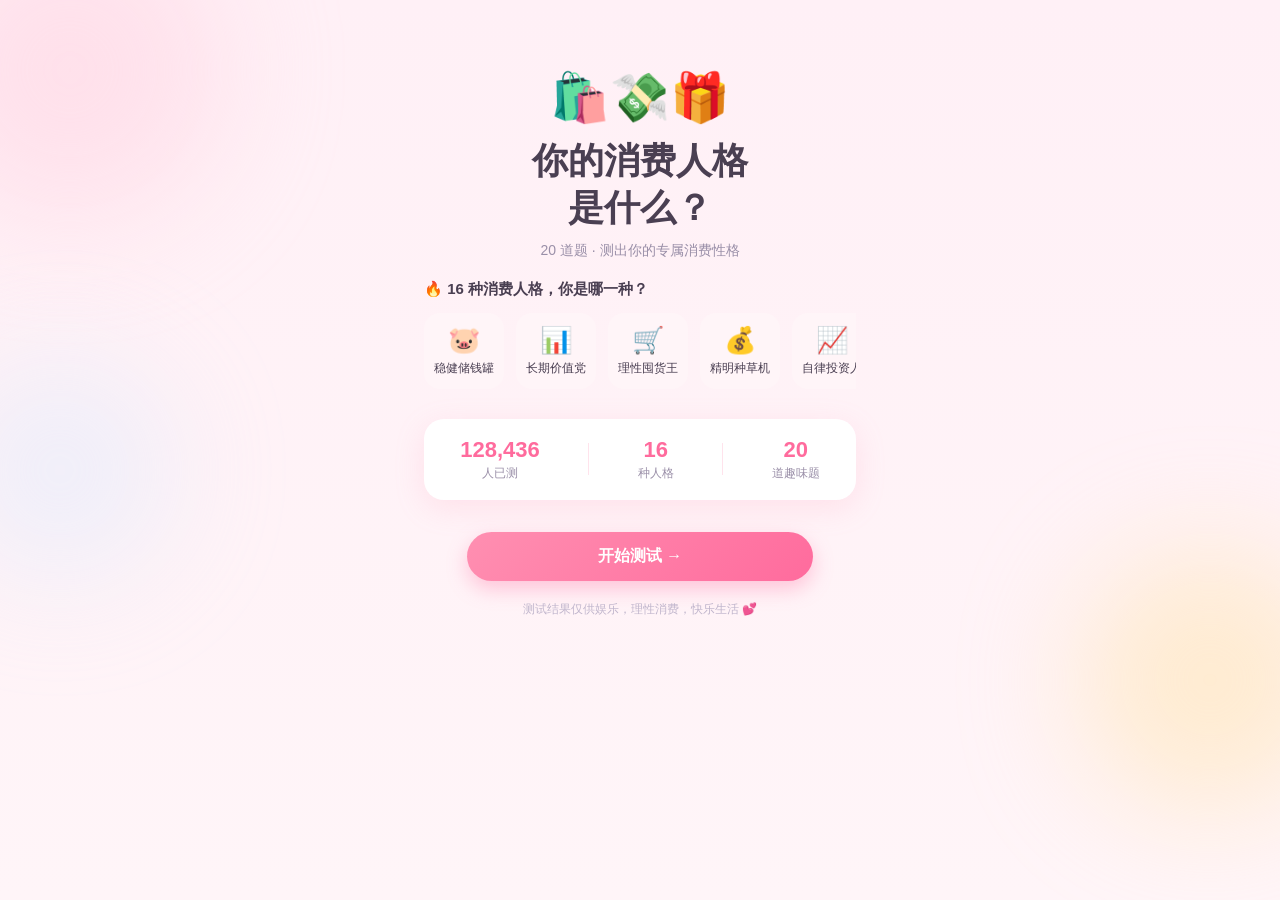
<file: index.html>
<!DOCTYPE html>
<html lang="zh-CN">
<head>
  <meta charset="UTF-8" />
  <meta name="viewport" content="width=device-width, initial-scale=1.0, maximum-scale=1.0, user-scalable=no" />
  <title>你的消费人格是什么？</title>
  <link rel="stylesheet" href="style.css" />
</head>
<body>
  <!-- 背景装饰 -->
  <div class="bg-decor">
    <div class="blob blob-1"></div>
    <div class="blob blob-2"></div>
    <div class="blob blob-3"></div>
  </div>

  <div class="app">

    <!-- ========== 首页 ========== -->
    <section class="screen screen-home active" id="screen-home">
      <div class="hero">
        <div class="hero-emoji">🛍️💸🎁</div>
        <h1 class="hero-title">你的消费人格<br/>是什么？</h1>
        <p class="hero-sub">20 道题 · 测出你的专属消费性格</p>
      </div>

      <div class="marquee-card">
        <div class="marquee-title">🔥 16 种消费人格，你是哪一种？</div>
        <div class="marquee-scroll" id="marquee-list"></div>
      </div>

      <div class="stats">
        <div class="stat"><div class="stat-num">128,436</div><div class="stat-label">人已测</div></div>
        <div class="stat-divider"></div>
        <div class="stat"><div class="stat-num">16</div><div class="stat-label">种人格</div></div>
        <div class="stat-divider"></div>
        <div class="stat"><div class="stat-num">20</div><div class="stat-label">道趣味题</div></div>
      </div>

      <button class="btn btn-primary btn-start" onclick="startQuiz()">开始测试 →</button>
      <p class="footer-tip">测试结果仅供娱乐，理性消费，快乐生活 💕</p>
    </section>

    <!-- ========== 答题页 ========== -->
    <section class="screen screen-quiz" id="screen-quiz">
      <div class="progress-wrap">
        <div class="progress-bar"><div class="progress-inner" id="progress-inner"></div></div>
        <div class="progress-text" id="progress-text">1 / 20</div>
      </div>

      <div class="card question-card">
        <span class="q-dimension" id="q-dimension"></span>
        <h2 class="q-title" id="q-title"></h2>
        <div class="options" id="options"></div>
      </div>

      <div class="quiz-bottom">
        <button class="btn btn-ghost" id="btn-back" onclick="prevQuestion()" style="display:none">上一题</button>
        <button class="btn btn-primary" id="btn-next" onclick="nextQuestion()" disabled>下一题 →</button>
      </div>
    </section>

    <!-- ========== 结果页 ========== -->
    <section class="screen screen-result" id="screen-result">
      <div class="persona-card" id="persona-card">
        <div class="persona-emoji" id="p-emoji"></div>
        <div class="persona-code" id="p-code"></div>
        <div class="persona-name" id="p-name"></div>
        <div class="persona-tagline" id="p-tagline"></div>
        <div class="tags" id="p-tags"></div>
      </div>

      <div class="card advice-card">
        <div class="section-title">🌱 一句避坑建议</div>
        <div class="advice-text" id="p-advice"></div>
      </div>

      <button class="btn btn-primary" onclick="goDeepReport()">📊 查看深度报告</button>

      <div class="result-actions">
        <button class="btn btn-ghost" onclick="shareResult()">分享结果</button>
        <button class="btn btn-ghost" onclick="retry()">再测一次</button>
      </div>
    </section>

    <!-- ========== 深度报告页 ========== -->
    <section class="screen screen-deep" id="screen-deep">
      <div class="report-head">
        <div class="rh-emoji" id="rh-emoji"></div>
        <div class="rh-code" id="rh-code"></div>
        <div class="rh-name" id="rh-name"></div>
        <div class="rh-sub">专属消费性格深度报告</div>
      </div>

      <div class="card section" id="note-section" style="display:none">
        <div class="section-title">🎯 你的答题画像</div>
        <div class="section-text" id="rh-note"></div>
      </div>

      <div class="card section">
        <div class="section-title">📝 人格概览</div>
        <div class="section-text" id="rh-overview"></div>
      </div>
      <div class="card section">
        <div class="section-title">✨ 消费优势</div>
        <div class="list" id="rh-strengths"></div>
      </div>
      <div class="card section">
        <div class="section-title">⚠️ 需要注意</div>
        <div class="list" id="rh-weaknesses"></div>
      </div>
      <div class="card section">
        <div class="section-title">🛡️ 避坑建议</div>
        <div class="list" id="rh-advice"></div>
      </div>
      <div class="card section">
        <div class="section-title">💰 理财建议</div>
        <div class="list" id="rh-financial"></div>
      </div>

      <div class="report-footer">
        <button class="btn btn-ghost" onclick="shareResult()">分享报告</button>
        <button class="btn btn-ghost" onclick="backToResult()">返回结果</button>
      </div>
    </section>

  </div>

  <!-- Toast -->
  <div class="toast" id="toast"></div>

  <script src="data.js"></script>
  <script src="script.js"></script>
</body>
</html>
</file>
<file: style.css>
/* ===== 全局变量 ===== */
:root {
  --primary: #FF8FB1;
  --primary-dark: #FF6B9D;
  --accent: #B8E0D2;
  --accent-2: #FFE3A9;
  --bg: #FFF5F8;
  --card: #FFFFFF;
  --text: #4A3F52;
  --text-light: #9A8FA8;
  --shadow: 0 8px 30px rgba(255, 143, 177, 0.18);
}

* { margin: 0; padding: 0; box-sizing: border-box; -webkit-tap-highlight-color: transparent; }

html, body {
  font-family: -apple-system, BlinkMacSystemFont, "PingFang SC", "Helvetica Neue", Helvetica, Arial, sans-serif;
  color: var(--text);
  background: linear-gradient(180deg, #FFF0F6 0%, #FFF5F8 100%);
  min-height: 100vh;
  font-size: 15px;
  overflow-x: hidden;
}

/* ===== 背景装饰光斑 ===== */
.bg-decor { position: fixed; inset: 0; z-index: 0; overflow: hidden; pointer-events: none; }
.blob {
  position: absolute;
  border-radius: 50%;
  filter: blur(60px);
  opacity: 0.5;
}
.blob-1 { width: 300px; height: 300px; background: #FFD1E0; top: -80px; left: -80px; }
.blob-2 { width: 260px; height: 260px; background: #FFE3A9; bottom: 10%; right: -60px; }
.blob-3 { width: 220px; height: 220px; background: #D1E8FF; top: 40%; left: -50px; opacity: 0.35; }

/* ===== 应用容器 ===== */
.app {
  position: relative;
  z-index: 1;
  max-width: 480px;
  margin: 0 auto;
  min-height: 100vh;
  padding: 20px;
}

/* ===== 分屏切换 ===== */
.screen { display: none; animation: fadeIn 0.35s ease; }
.screen.active { display: block; }

@keyframes fadeIn {
  from { opacity: 0; transform: translateY(16px); }
  to { opacity: 1; transform: translateY(0); }
}

/* ===== 通用卡片 ===== */
.card {
  background: var(--card);
  border-radius: 24px;
  padding: 24px 20px;
  box-shadow: var(--shadow);
}

/* ===== 按钮 ===== */
.btn {
  display: block;
  width: 100%;
  border: none;
  border-radius: 999px;
  font-size: 16px;
  font-weight: 600;
  padding: 14px 0;
  text-align: center;
  cursor: pointer;
  transition: transform 0.15s ease, box-shadow 0.15s ease, opacity 0.15s;
  font-family: inherit;
}
.btn:active { transform: scale(0.97); }
.btn:disabled { opacity: 0.4; cursor: not-allowed; }

.btn-primary {
  background: linear-gradient(135deg, #FF8FB1 0%, #FF6B9D 100%);
  color: #fff;
  box-shadow: 0 8px 20px rgba(255, 107, 157, 0.35);
}
.btn-ghost {
  background: #fff;
  color: var(--primary-dark);
  border: 2px solid #FFD1E0;
}

/* ===== 首页 ===== */
.hero { text-align: center; padding: 30px 0 20px; }
.hero-emoji { font-size: 48px; margin-bottom: 12px; animation: bounce 2s ease-in-out infinite; }
@keyframes bounce { 0%,100%{transform:translateY(0);} 50%{transform:translateY(-8px);} }
.hero-title { font-size: 32px; font-weight: 900; line-height: 1.3; margin-bottom: 10px; }
.hero-sub { font-size: 14px; color: var(--text-light); }

.marquee-card { margin-bottom: 24px; }
.marquee-title { font-size: 15px; font-weight: 700; margin-bottom: 14px; }
.marquee-scroll {
  display: flex;
  gap: 12px;
  overflow-x: auto;
  padding-bottom: 6px;
  scrollbar-width: none;
}
.marquee-scroll::-webkit-scrollbar { display: none; }
.marquee-item {
  flex-shrink: 0;
  display: flex;
  flex-direction: column;
  align-items: center;
  background: #FFF5F8;
  border-radius: 16px;
  padding: 12px 10px;
  min-width: 72px;
}
.m-emoji { font-size: 26px; }
.m-name { font-size: 12px; margin-top: 4px; color: var(--text); }

.stats {
  display: flex;
  align-items: center;
  justify-content: space-around;
  background: #fff;
  border-radius: 20px;
  padding: 18px 12px;
  box-shadow: var(--shadow);
  margin-bottom: 32px;
}
.stat { text-align: center; }
.stat-num { font-size: 22px; font-weight: 800; color: var(--primary-dark); }
.stat-label { font-size: 12px; color: var(--text-light); margin-top: 2px; }
.stat-divider { width: 1px; height: 32px; background: #FFE3EC; }

.btn-start { width: 80%; margin: 0 auto 20px; }
.footer-tip { text-align: center; font-size: 12px; color: #C0B5CC; }

/* ===== 答题页 ===== */
.progress-wrap { display: flex; align-items: center; margin-bottom: 20px; }
.progress-bar {
  flex: 1; height: 10px; background: #FFE3EC; border-radius: 999px; overflow: hidden; margin-right: 12px;
}
.progress-inner {
  height: 100%; background: linear-gradient(90deg, #FF8FB1, #FF6B9D); border-radius: 999px;
  transition: width 0.3s ease; width: 0;
}
.progress-text { font-size: 13px; color: var(--primary-dark); font-weight: 600; }

.question-card { animation: fadeIn 0.3s ease; }
.q-dimension {
  display: inline-block; font-size: 12px; color: var(--primary-dark);
  background: #FFF0F6; padding: 4px 12px; border-radius: 999px; margin-bottom: 14px;
}
.q-title { font-size: 20px; font-weight: 700; line-height: 1.5; margin-bottom: 24px; }

.options { display: flex; flex-direction: column; gap: 14px; }
.option {
  display: flex; align-items: center; padding: 16px 14px;
  background: #FFF8FB; border: 2px solid #FFE3EC; border-radius: 16px;
  cursor: pointer; transition: all 0.2s ease;
}
.option:hover { border-color: #FFC4D6; }
.option.active {
  background: linear-gradient(135deg, #FFF0F6, #FFE3EC);
  border-color: var(--primary);
  box-shadow: 0 4px 14px rgba(255, 143, 177, 0.25);
}
.option-circle {
  width: 32px; height: 32px; border-radius: 50%; background: #fff;
  color: var(--primary-dark); font-weight: 700; font-size: 15px;
  display: flex; align-items: center; justify-content: center; margin-right: 12px; flex-shrink: 0;
}
.option.active .option-circle { background: var(--primary-dark); color: #fff; }
.option-text { flex: 1; font-size: 15px; line-height: 1.5; }
.option-check { color: var(--primary-dark); font-size: 20px; font-weight: 700; margin-left: 8px; display: none; }
.option.active .option-check { display: block; }

.quiz-bottom {
  position: sticky; bottom: 0; left: 0; right: 0;
  padding: 14px 0 calc(14px + env(safe-area-inset-bottom));
  background: rgba(255, 245, 248, 0.92);
  display: flex; gap: 12px; margin-top: 24px;
  backdrop-filter: blur(8px);
}
.quiz-bottom .btn-ghost { flex: 0 0 28%; font-size: 14px; padding: 12px 0; }
.quiz-bottom .btn-primary { flex: 1; }

/* ===== 解锁页 ===== */
.screen-unlock { text-align: center; padding-top: 30px; }
.lock-emoji { font-size: 60px; margin-bottom: 12px; animation: shake 0.6s ease; }
@keyframes shake { 0%,100%{transform:rotate(0);} 25%{transform:rotate(-10deg);} 75%{transform:rotate(10deg);} }
.lock-title { font-size: 22px; font-weight: 800; margin-bottom: 8px; }
.lock-sub { font-size: 14px; color: var(--text-light); margin-bottom: 30px; }

.preview-card {
  height: 160px; border-radius: 24px; overflow: hidden; position: relative;
  background: linear-gradient(135deg, #FFE3EC, #FFF0F6); margin-bottom: 30px;
}
.preview-blur {
  position: absolute; inset: 0; display: flex; flex-direction: column;
  align-items: center; justify-content: center; filter: blur(6px);
}
.preview-emoji { font-size: 48px; margin-bottom: 6px; }
.preview-name { font-size: 18px; font-weight: 700; }
.preview-mask {
  position: absolute; inset: 0; background: rgba(255,255,255,0.45);
  display: flex; align-items: center; justify-content: center;
  font-size: 14px; color: var(--primary-dark); font-weight: 600;
}

.unlock-methods { display: flex; flex-direction: column; gap: 14px; }
.method-card {
  display: flex; align-items: center; text-align: left;
  background: #fff; border-radius: 20px; padding: 18px 16px;
  box-shadow: 0 6px 20px rgba(255, 143, 177, 0.12);
  border: none; cursor: pointer; font-family: inherit;
}
.method-card:active { transform: scale(0.98); }
.method-ad { border: 2px solid #FFD1E0; }
.method-share { border: 2px solid #D1E8FF; }
.method-icon { font-size: 32px; margin-right: 14px; }
.method-info { flex: 1; }
.method-title { font-size: 16px; font-weight: 700; margin-bottom: 3px; }
.method-desc { font-size: 12px; color: var(--text-light); }
.method-arrow { font-size: 24px; color: #C0B5CC; }

/* ===== 结果页 ===== */
.persona-card {
  background: linear-gradient(135deg, #FF8FB1 0%, #FF6B9D 100%);
  border-radius: 28px; padding: 40px 24px; text-align: center; color: #fff;
  box-shadow: 0 14px 36px rgba(255, 107, 157, 0.35); margin-bottom: 20px;
  animation: popIn 0.5s ease;
}
@keyframes popIn { 0%{transform:scale(0.85);opacity:0;} 100%{transform:scale(1);opacity:1;} }
.persona-emoji { font-size: 60px; margin-bottom: 10px; }
.persona-code { font-size: 14px; letter-spacing: 4px; opacity: 0.9; margin-bottom: 4px; }
.persona-name { font-size: 30px; font-weight: 900; margin-bottom: 10px; }
.persona-tagline { font-size: 14px; opacity: 0.95; line-height: 1.6; margin-bottom: 16px; }
.tags { display: flex; flex-wrap: wrap; justify-content: center; }
.tag {
  background: rgba(255,255,255,0.25); color: #fff; padding: 4px 12px;
  border-radius: 999px; font-size: 12px; margin: 4px;
}

.tip-card {
  display: flex; align-items: center; background: #FFF8E1;
  border-radius: 18px; padding: 16px 14px; margin-bottom: 20px; border: 2px solid #FFE9A8;
}
.tip-icon { font-size: 26px; margin-right: 10px; flex-shrink: 0; }
.tip-text { font-size: 14px; color: #8B6914; line-height: 1.6; flex: 1; }

.advice-card { margin-bottom: 20px; }
.section-title { font-size: 16px; font-weight: 700; margin-bottom: 10px; }
.advice-text { font-size: 15px; color: #6B5E78; line-height: 1.7; }

.deep-entry {
  display: flex; align-items: center; justify-content: space-between;
  margin-bottom: 16px; background: linear-gradient(135deg, #F0F4FF, #FFF5F8);
}
.deep-title { font-size: 16px; font-weight: 700; margin-bottom: 4px; }
.deep-desc { font-size: 12px; color: var(--text-light); }
.deep-price { font-size: 26px; font-weight: 900; color: var(--primary-dark); }
.yen { font-size: 16px; }

.btn-ad-deep { margin-top: 12px; margin-bottom: 30px; }
.result-actions { display: flex; gap: 12px; }
.result-actions .btn { flex: 1; }

/* ===== 深度报告页 ===== */
.lock-hero { text-align: center; padding: 30px 0 20px; }
.lock-hero .lock-emoji { font-size: 60px; }
.features { margin-bottom: 24px; }
.feature-item {
  display: flex; align-items: center; padding: 10px 0; font-size: 15px;
}
.f-icon { font-size: 20px; margin-right: 10px; }

.price-box {
  display: flex; align-items: baseline; justify-content: center; gap: 10px; margin-bottom: 24px;
}
.price-old { font-size: 16px; color: #C0B5CC; text-decoration: line-through; }
.price-now { font-size: 42px; font-weight: 900; color: var(--primary-dark); }
.price-tag {
  background: var(--primary-dark); color: #fff; font-size: 12px;
  padding: 3px 10px; border-radius: 999px;
}
#deep-locked .btn-primary { margin-bottom: 12px; }

.report-head {
  text-align: center; background: linear-gradient(135deg, #FF8FB1, #FF6B9D);
  border-radius: 24px; padding: 32px 20px; color: #fff; margin-bottom: 20px;
}
.rh-emoji { font-size: 48px; margin-bottom: 6px; }
.rh-code { font-size: 13px; letter-spacing: 3px; opacity: 0.9; }
.rh-name { font-size: 26px; font-weight: 900; margin: 6px 0; }
.rh-sub { font-size: 13px; opacity: 0.9; }

.section { margin-bottom: 16px; }
.section-text { font-size: 15px; color: #6B5E78; line-height: 1.8; }
.list { display: flex; flex-direction: column; gap: 10px; }
.list-item {
  display: flex; align-items: flex-start; font-size: 15px; color: #6B5E78; line-height: 1.6;
}
.bullet { margin-right: 8px; flex-shrink: 0; }

.cps-card { background: linear-gradient(135deg, #FFF8E1, #FFF5F8); border: 2px solid #FFE9A8; }
.cps-text { font-size: 15px; color: #8B6914; line-height: 1.7; margin-bottom: 16px; }
.cps-btn { font-size: 15px; padding: 12px 0; }

.report-footer { display: flex; gap: 12px; margin-top: 24px; }
.report-footer .btn { flex: 1; }

/* ===== 弹窗 ===== */
.modal {
  display: none; position: fixed; inset: 0; z-index: 100;
  background: rgba(74, 63, 82, 0.55); backdrop-filter: blur(4px);
  align-items: center; justify-content: center; padding: 20px;
}
.modal.show { display: flex; animation: fadeIn 0.2s ease; }
.modal-box {
  background: #fff; border-radius: 24px; padding: 30px 24px;
  width: 100%; max-width: 360px; text-align: center;
  animation: popIn 0.3s ease;
}

/* 广告弹窗 */
.ad-box { background: #2D2A3A; color: #fff; }
.ad-tag {
  display: inline-block; background: #FF6B9D; color: #fff; font-size: 11px;
  padding: 2px 8px; border-radius: 4px; margin-bottom: 30px;
}
.ad-content { display: flex; flex-direction: column; align-items: center; }
.ad-emoji { font-size: 56px; margin-bottom: 12px; }
.ad-title { font-size: 16px; margin-bottom: 16px; opacity: 0.9; }
.ad-countdown {
  font-size: 48px; font-weight: 900; color: var(--primary); margin-bottom: 12px;
}
.ad-hint { font-size: 13px; opacity: 0.6; }

/* 分享弹窗 */
.share-emoji { font-size: 48px; margin-bottom: 12px; }
.share-title { font-size: 20px; font-weight: 700; margin-bottom: 10px; }
.share-tip { font-size: 13px; color: var(--text-light); margin-bottom: 16px; line-height: 1.6; }
.share-link {
  background: #F5F0F8; border-radius: 12px; padding: 12px; font-size: 12px;
  color: var(--text-light); word-break: break-all; margin-bottom: 16px;
}
.share-box .btn { margin-bottom: 10px; }

/* 支付弹窗 */
.pay-emoji { font-size: 48px; margin-bottom: 12px; }
.pay-title { font-size: 20px; font-weight: 700; margin-bottom: 12px; }
.pay-amount { font-size: 40px; font-weight: 900; color: var(--primary-dark); margin-bottom: 12px; }
.pay-tip { font-size: 12px; color: var(--text-light); margin-bottom: 20px; line-height: 1.6; }
.pay-box .btn { margin-bottom: 10px; }

/* ===== Toast ===== */
.toast {
  position: fixed; top: 40%; left: 50%; transform: translateX(-50%);
  background: rgba(0,0,0,0.75); color: #fff; padding: 12px 24px;
  border-radius: 12px; font-size: 14px; z-index: 200; opacity: 0;
  pointer-events: none; transition: opacity 0.25s ease;
}
.toast.show { opacity: 1; }

/* ===== 桌面端适配 ===== */
@media (min-width: 481px) {
  .app { padding: 40px 24px; }
  .hero-title { font-size: 36px; }
  .q-title { font-size: 22px; }
}
</file>
<file: consumption-personality-index/style.css>
/* ===== 全局变量 ===== */
:root {
  --primary: #FF8FB1;
  --primary-dark: #FF6B9D;
  --accent: #B8E0D2;
  --accent-2: #FFE3A9;
  --bg: #FFF5F8;
  --card: #FFFFFF;
  --text: #4A3F52;
  --text-light: #9A8FA8;
  --shadow: 0 8px 30px rgba(255, 143, 177, 0.18);
}

* { margin: 0; padding: 0; box-sizing: border-box; -webkit-tap-highlight-color: transparent; }

html, body {
  font-family: -apple-system, BlinkMacSystemFont, "PingFang SC", "Helvetica Neue", Helvetica, Arial, sans-serif;
  color: var(--text);
  background: linear-gradient(180deg, #FFF0F6 0%, #FFF5F8 100%);
  min-height: 100vh;
  font-size: 15px;
  overflow-x: hidden;
}

/* ===== 背景装饰光斑 ===== */
.bg-decor { position: fixed; inset: 0; z-index: 0; overflow: hidden; pointer-events: none; }
.blob {
  position: absolute;
  border-radius: 50%;
  filter: blur(60px);
  opacity: 0.5;
}
.blob-1 { width: 300px; height: 300px; background: #FFD1E0; top: -80px; left: -80px; }
.blob-2 { width: 260px; height: 260px; background: #FFE3A9; bottom: 10%; right: -60px; }
.blob-3 { width: 220px; height: 220px; background: #D1E8FF; top: 40%; left: -50px; opacity: 0.35; }

/* ===== 应用容器 ===== */
.app {
  position: relative;
  z-index: 1;
  max-width: 480px;
  margin: 0 auto;
  min-height: 100vh;
  padding: 20px;
}

/* ===== 分屏切换 ===== */
.screen { display: none; animation: fadeIn 0.35s ease; }
.screen.active { display: block; }

@keyframes fadeIn {
  from { opacity: 0; transform: translateY(16px); }
  to { opacity: 1; transform: translateY(0); }
}

/* ===== 通用卡片 ===== */
.card {
  background: var(--card);
  border-radius: 24px;
  padding: 24px 20px;
  box-shadow: var(--shadow);
}

/* ===== 按钮 ===== */
.btn {
  display: block;
  width: 100%;
  border: none;
  border-radius: 999px;
  font-size: 16px;
  font-weight: 600;
  padding: 14px 0;
  text-align: center;
  cursor: pointer;
  transition: transform 0.15s ease, box-shadow 0.15s ease, opacity 0.15s;
  font-family: inherit;
}
.btn:active { transform: scale(0.97); }
.btn:disabled { opacity: 0.4; cursor: not-allowed; }

.btn-primary {
  background: linear-gradient(135deg, #FF8FB1 0%, #FF6B9D 100%);
  color: #fff;
  box-shadow: 0 8px 20px rgba(255, 107, 157, 0.35);
}
.btn-ghost {
  background: #fff;
  color: var(--primary-dark);
  border: 2px solid #FFD1E0;
}

/* ===== 首页 ===== */
.hero { text-align: center; padding: 30px 0 20px; }
.hero-emoji { font-size: 48px; margin-bottom: 12px; animation: bounce 2s ease-in-out infinite; }
@keyframes bounce { 0%,100%{transform:translateY(0);} 50%{transform:translateY(-8px);} }
.hero-title { font-size: 32px; font-weight: 900; line-height: 1.3; margin-bottom: 10px; }
.hero-sub { font-size: 14px; color: var(--text-light); }

.marquee-card { margin-bottom: 24px; }
.marquee-title { font-size: 15px; font-weight: 700; margin-bottom: 14px; }
.marquee-scroll {
  display: flex;
  gap: 12px;
  overflow-x: auto;
  padding-bottom: 6px;
  scrollbar-width: none;
}
.marquee-scroll::-webkit-scrollbar { display: none; }
.marquee-item {
  flex-shrink: 0;
  display: flex;
  flex-direction: column;
  align-items: center;
  background: #FFF5F8;
  border-radius: 16px;
  padding: 12px 10px;
  min-width: 72px;
}
.m-emoji { font-size: 26px; }
.m-name { font-size: 12px; margin-top: 4px; color: var(--text); }

.stats {
  display: flex;
  align-items: center;
  justify-content: space-around;
  background: #fff;
  border-radius: 20px;
  padding: 18px 12px;
  box-shadow: var(--shadow);
  margin-bottom: 32px;
}
.stat { text-align: center; }
.stat-num { font-size: 22px; font-weight: 800; color: var(--primary-dark); }
.stat-label { font-size: 12px; color: var(--text-light); margin-top: 2px; }
.stat-divider { width: 1px; height: 32px; background: #FFE3EC; }

.btn-start { width: 80%; margin: 0 auto 20px; }
.footer-tip { text-align: center; font-size: 12px; color: #C0B5CC; }

/* ===== 答题页 ===== */
.progress-wrap { display: flex; align-items: center; margin-bottom: 20px; }
.progress-bar {
  flex: 1; height: 10px; background: #FFE3EC; border-radius: 999px; overflow: hidden; margin-right: 12px;
}
.progress-inner {
  height: 100%; background: linear-gradient(90deg, #FF8FB1, #FF6B9D); border-radius: 999px;
  transition: width 0.3s ease; width: 0;
}
.progress-text { font-size: 13px; color: var(--primary-dark); font-weight: 600; }

.question-card { animation: fadeIn 0.3s ease; }
.q-dimension {
  display: inline-block; font-size: 12px; color: var(--primary-dark);
  background: #FFF0F6; padding: 4px 12px; border-radius: 999px; margin-bottom: 14px;
}
.q-title { font-size: 20px; font-weight: 700; line-height: 1.5; margin-bottom: 24px; }

.options { display: flex; flex-direction: column; gap: 14px; }
.option {
  display: flex; align-items: center; padding: 16px 14px;
  background: #FFF8FB; border: 2px solid #FFE3EC; border-radius: 16px;
  cursor: pointer; transition: all 0.2s ease;
}
.option:hover { border-color: #FFC4D6; }
.option.active {
  background: linear-gradient(135deg, #FFF0F6, #FFE3EC);
  border-color: var(--primary);
  box-shadow: 0 4px 14px rgba(255, 143, 177, 0.25);
}
.option-circle {
  width: 32px; height: 32px; border-radius: 50%; background: #fff;
  color: var(--primary-dark); font-weight: 700; font-size: 15px;
  display: flex; align-items: center; justify-content: center; margin-right: 12px; flex-shrink: 0;
}
.option.active .option-circle { background: var(--primary-dark); color: #fff; }
.option-text { flex: 1; font-size: 15px; line-height: 1.5; }
.option-check { color: var(--primary-dark); font-size: 20px; font-weight: 700; margin-left: 8px; display: none; }
.option.active .option-check { display: block; }

.quiz-bottom {
  position: sticky; bottom: 0; left: 0; right: 0;
  padding: 14px 0 calc(14px + env(safe-area-inset-bottom));
  background: rgba(255, 245, 248, 0.92);
  display: flex; gap: 12px; margin-top: 24px;
  backdrop-filter: blur(8px);
}
.quiz-bottom .btn-ghost { flex: 0 0 28%; font-size: 14px; padding: 12px 0; }
.quiz-bottom .btn-primary { flex: 1; }

/* ===== 解锁页 ===== */
.screen-unlock { text-align: center; padding-top: 30px; }
.lock-emoji { font-size: 60px; margin-bottom: 12px; animation: shake 0.6s ease; }
@keyframes shake { 0%,100%{transform:rotate(0);} 25%{transform:rotate(-10deg);} 75%{transform:rotate(10deg);} }
.lock-title { font-size: 22px; font-weight: 800; margin-bottom: 8px; }
.lock-sub { font-size: 14px; color: var(--text-light); margin-bottom: 30px; }

.preview-card {
  height: 160px; border-radius: 24px; overflow: hidden; position: relative;
  background: linear-gradient(135deg, #FFE3EC, #FFF0F6); margin-bottom: 30px;
}
.preview-blur {
  position: absolute; inset: 0; display: flex; flex-direction: column;
  align-items: center; justify-content: center; filter: blur(6px);
}
.preview-emoji { font-size: 48px; margin-bottom: 6px; }
.preview-name { font-size: 18px; font-weight: 700; }
.preview-mask {
  position: absolute; inset: 0; background: rgba(255,255,255,0.45);
  display: flex; align-items: center; justify-content: center;
  font-size: 14px; color: var(--primary-dark); font-weight: 600;
}

.unlock-methods { display: flex; flex-direction: column; gap: 14px; }
.method-card {
  display: flex; align-items: center; text-align: left;
  background: #fff; border-radius: 20px; padding: 18px 16px;
  box-shadow: 0 6px 20px rgba(255, 143, 177, 0.12);
  border: none; cursor: pointer; font-family: inherit;
}
.method-card:active { transform: scale(0.98); }
.method-ad { border: 2px solid #FFD1E0; }
.method-share { border: 2px solid #D1E8FF; }
.method-icon { font-size: 32px; margin-right: 14px; }
.method-info { flex: 1; }
.method-title { font-size: 16px; font-weight: 700; margin-bottom: 3px; }
.method-desc { font-size: 12px; color: var(--text-light); }
.method-arrow { font-size: 24px; color: #C0B5CC; }

/* ===== 结果页 ===== */
.persona-card {
  background: linear-gradient(135deg, #FF8FB1 0%, #FF6B9D 100%);
  border-radius: 28px; padding: 40px 24px; text-align: center; color: #fff;
  box-shadow: 0 14px 36px rgba(255, 107, 157, 0.35); margin-bottom: 20px;
  animation: popIn 0.5s ease;
}
@keyframes popIn { 0%{transform:scale(0.85);opacity:0;} 100%{transform:scale(1);opacity:1;} }
.persona-emoji { font-size: 60px; margin-bottom: 10px; }
.persona-code { font-size: 14px; letter-spacing: 4px; opacity: 0.9; margin-bottom: 4px; }
.persona-name { font-size: 30px; font-weight: 900; margin-bottom: 10px; }
.persona-tagline { font-size: 14px; opacity: 0.95; line-height: 1.6; margin-bottom: 16px; }
.tags { display: flex; flex-wrap: wrap; justify-content: center; }
.tag {
  background: rgba(255,255,255,0.25); color: #fff; padding: 4px 12px;
  border-radius: 999px; font-size: 12px; margin: 4px;
}

.tip-card {
  display: flex; align-items: center; background: #FFF8E1;
  border-radius: 18px; padding: 16px 14px; margin-bottom: 20px; border: 2px solid #FFE9A8;
}
.tip-icon { font-size: 26px; margin-right: 10px; flex-shrink: 0; }
.tip-text { font-size: 14px; color: #8B6914; line-height: 1.6; flex: 1; }

.advice-card { margin-bottom: 20px; }
.section-title { font-size: 16px; font-weight: 700; margin-bottom: 10px; }
.advice-text { font-size: 15px; color: #6B5E78; line-height: 1.7; }

.deep-entry {
  display: flex; align-items: center; justify-content: space-between;
  margin-bottom: 16px; background: linear-gradient(135deg, #F0F4FF, #FFF5F8);
}
.deep-title { font-size: 16px; font-weight: 700; margin-bottom: 4px; }
.deep-desc { font-size: 12px; color: var(--text-light); }
.deep-price { font-size: 26px; font-weight: 900; color: var(--primary-dark); }
.yen { font-size: 16px; }

.btn-ad-deep { margin-top: 12px; margin-bottom: 30px; }
.result-actions { display: flex; gap: 12px; }
.result-actions .btn { flex: 1; }

/* ===== 深度报告页 ===== */
.lock-hero { text-align: center; padding: 30px 0 20px; }
.lock-hero .lock-emoji { font-size: 60px; }
.features { margin-bottom: 24px; }
.feature-item {
  display: flex; align-items: center; padding: 10px 0; font-size: 15px;
}
.f-icon { font-size: 20px; margin-right: 10px; }

.price-box {
  display: flex; align-items: baseline; justify-content: center; gap: 10px; margin-bottom: 24px;
}
.price-old { font-size: 16px; color: #C0B5CC; text-decoration: line-through; }
.price-now { font-size: 42px; font-weight: 900; color: var(--primary-dark); }
.price-tag {
  background: var(--primary-dark); color: #fff; font-size: 12px;
  padding: 3px 10px; border-radius: 999px;
}
#deep-locked .btn-primary { margin-bottom: 12px; }

.report-head {
  text-align: center; background: linear-gradient(135deg, #FF8FB1, #FF6B9D);
  border-radius: 24px; padding: 32px 20px; color: #fff; margin-bottom: 20px;
}
.rh-emoji { font-size: 48px; margin-bottom: 6px; }
.rh-code { font-size: 13px; letter-spacing: 3px; opacity: 0.9; }
.rh-name { font-size: 26px; font-weight: 900; margin: 6px 0; }
.rh-sub { font-size: 13px; opacity: 0.9; }

.section { margin-bottom: 16px; }
.section-text { font-size: 15px; color: #6B5E78; line-height: 1.8; }
.list { display: flex; flex-direction: column; gap: 10px; }
.list-item {
  display: flex; align-items: flex-start; font-size: 15px; color: #6B5E78; line-height: 1.6;
}
.bullet { margin-right: 8px; flex-shrink: 0; }

.cps-card { background: linear-gradient(135deg, #FFF8E1, #FFF5F8); border: 2px solid #FFE9A8; }
.cps-text { font-size: 15px; color: #8B6914; line-height: 1.7; margin-bottom: 16px; }
.cps-btn { font-size: 15px; padding: 12px 0; }

.report-footer { display: flex; gap: 12px; margin-top: 24px; }
.report-footer .btn { flex: 1; }

/* ===== 弹窗 ===== */
.modal {
  display: none; position: fixed; inset: 0; z-index: 100;
  background: rgba(74, 63, 82, 0.55); backdrop-filter: blur(4px);
  align-items: center; justify-content: center; padding: 20px;
}
.modal.show { display: flex; animation: fadeIn 0.2s ease; }
.modal-box {
  background: #fff; border-radius: 24px; padding: 30px 24px;
  width: 100%; max-width: 360px; text-align: center;
  animation: popIn 0.3s ease;
}

/* 广告弹窗 */
.ad-box { background: #2D2A3A; color: #fff; }
.ad-tag {
  display: inline-block; background: #FF6B9D; color: #fff; font-size: 11px;
  padding: 2px 8px; border-radius: 4px; margin-bottom: 30px;
}
.ad-content { display: flex; flex-direction: column; align-items: center; }
.ad-emoji { font-size: 56px; margin-bottom: 12px; }
.ad-title { font-size: 16px; margin-bottom: 16px; opacity: 0.9; }
.ad-countdown {
  font-size: 48px; font-weight: 900; color: var(--primary); margin-bottom: 12px;
}
.ad-hint { font-size: 13px; opacity: 0.6; }

/* 分享弹窗 */
.share-emoji { font-size: 48px; margin-bottom: 12px; }
.share-title { font-size: 20px; font-weight: 700; margin-bottom: 10px; }
.share-tip { font-size: 13px; color: var(--text-light); margin-bottom: 16px; line-height: 1.6; }
.share-link {
  background: #F5F0F8; border-radius: 12px; padding: 12px; font-size: 12px;
  color: var(--text-light); word-break: break-all; margin-bottom: 16px;
}
.share-box .btn { margin-bottom: 10px; }

/* 支付弹窗 */
.pay-emoji { font-size: 48px; margin-bottom: 12px; }
.pay-title { font-size: 20px; font-weight: 700; margin-bottom: 12px; }
.pay-amount { font-size: 40px; font-weight: 900; color: var(--primary-dark); margin-bottom: 12px; }
.pay-tip { font-size: 12px; color: var(--text-light); margin-bottom: 20px; line-height: 1.6; }
.pay-box .btn { margin-bottom: 10px; }

/* ===== Toast ===== */
.toast {
  position: fixed; top: 40%; left: 50%; transform: translateX(-50%);
  background: rgba(0,0,0,0.75); color: #fff; padding: 12px 24px;
  border-radius: 12px; font-size: 14px; z-index: 200; opacity: 0;
  pointer-events: none; transition: opacity 0.25s ease;
}
.toast.show { opacity: 1; }

/* ===== 桌面端适配 ===== */
@media (min-width: 481px) {
  .app { padding: 40px 24px; }
  .hero-title { font-size: 36px; }
  .q-title { font-size: 22px; }
}
</file>
